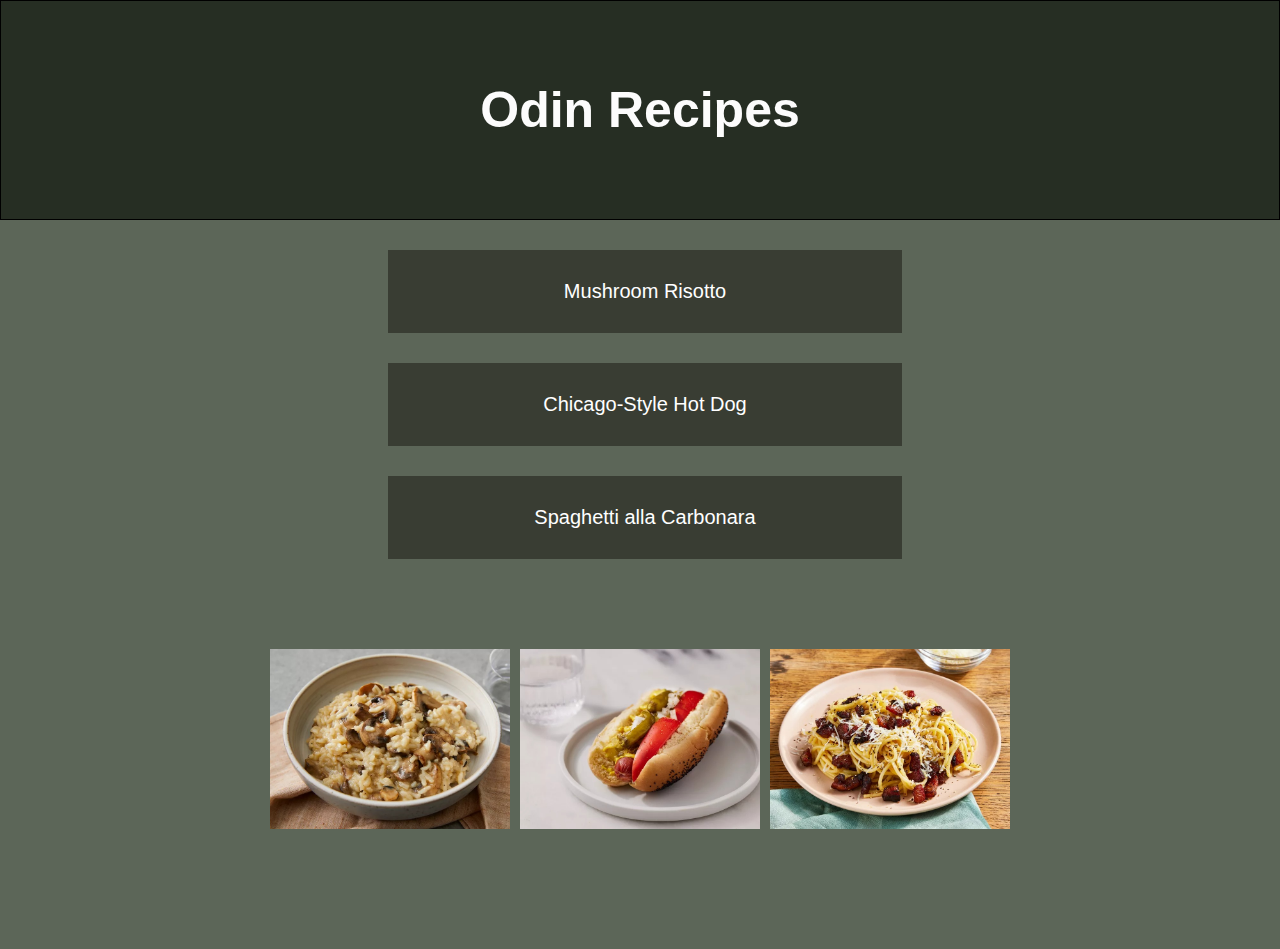
<file: index.html>
<DOCTYPE html>

<html lang="en">

<head>

      <meta charset="utf-8">
      <title>Recipes</title>
      <link rel="stylesheet" href="styles.css"

</head>


<body>

      <h1 class="main-title">Odin Recipes</h1>

      <div class="list-container">
            <ol class="main-list">
                  <li class="list"><a href="recipes/risotto.html">Mushroom Risotto</a></li>
                  <li class="list"><a href="recipes/hotdog.html">Chicago-Style Hot Dog</a></li>
                  <li class="list"><a href="recipes/carbonara.html">Spaghetti alla Carbonara</a>
                  </li>
            </ol>
      </div>

      <div class="gallery">

            <img src="images/risotto.jpg" alt="">
            <img src="images/hotdog.jpg" alt="">
            <img src="images/carbonara.jpg" alt="">


      </div>


</body>



</html>
</file>
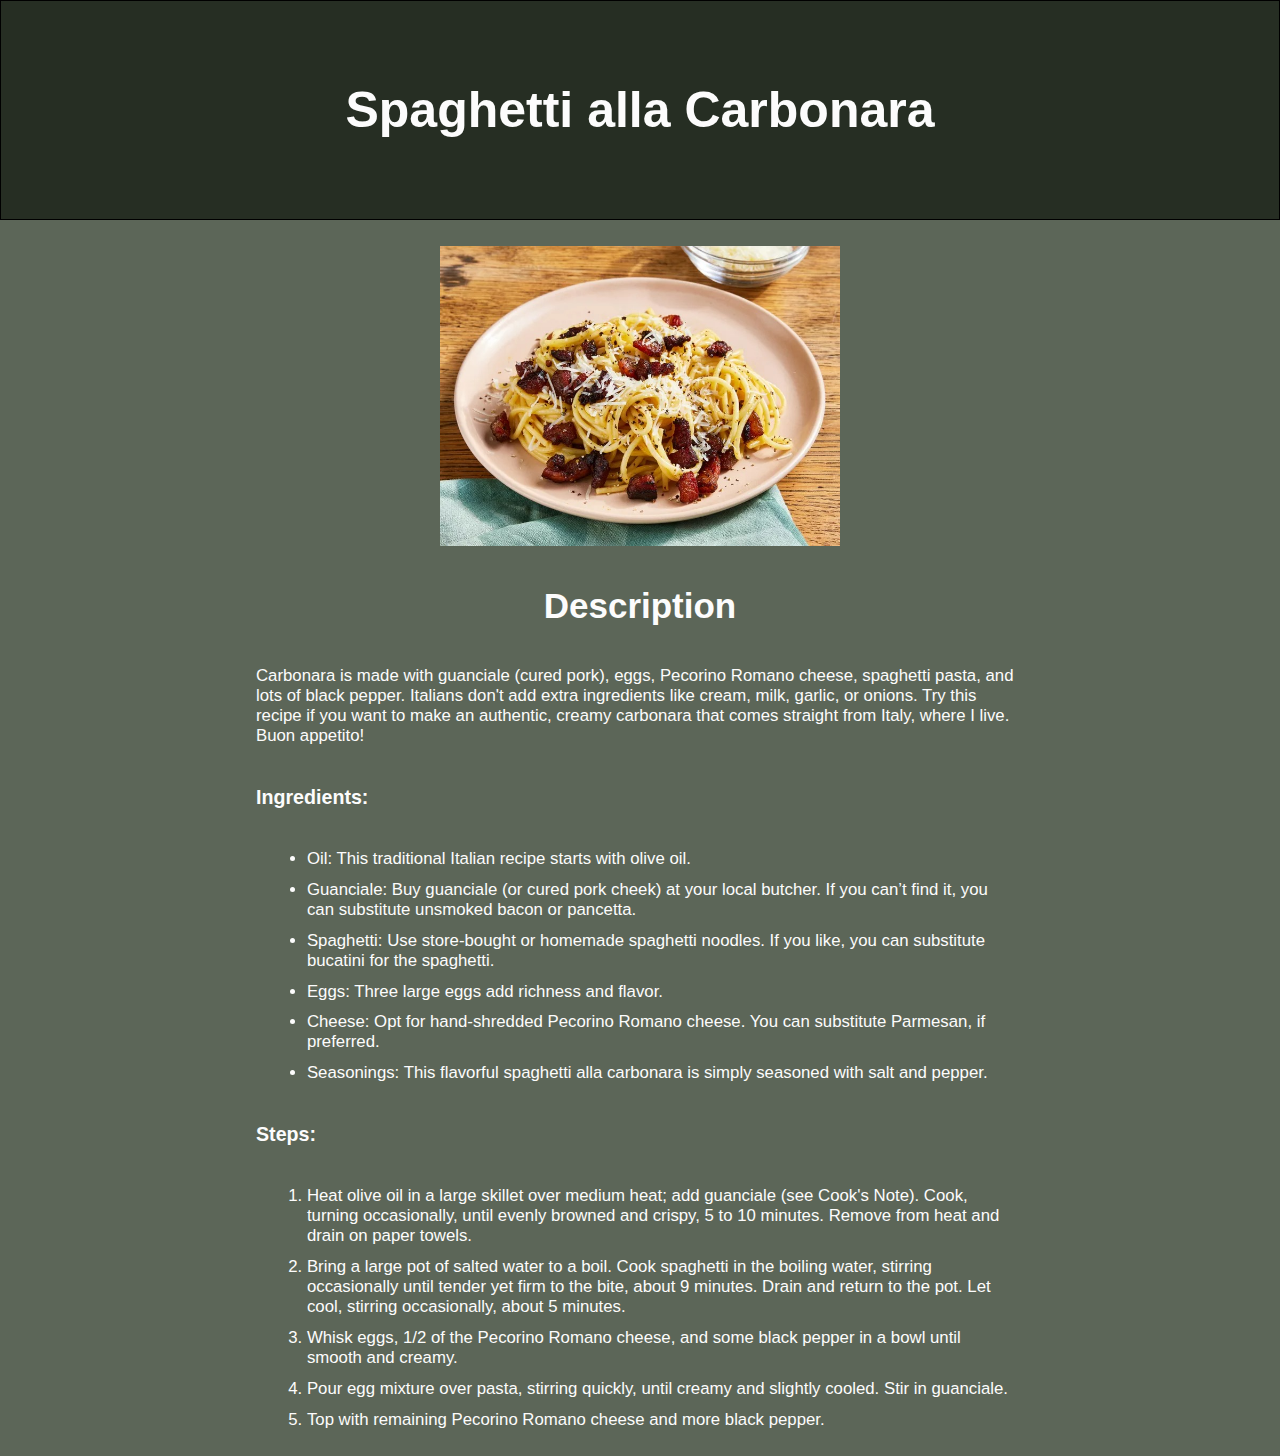
<file: recipes/carbonara.html>
<!DOCTYPE html>
<html lang="en">
<head>
      <meta charset="UTF-8">
      <meta http-equiv="X-UA-Compatible" content="IE=edge">
      <meta name="viewport" content="width=device-width, initial-scale=1.0">
      <title>Spaghetti alla Carbonara
      </title>
      <link rel="stylesheet" href="../styles.css">
</head>
<body>
      <h1 class="recipe-title">Spaghetti alla Carbonara</h1>
      <div class="recipe-container">
            <img class="img" src="../images/carbonara.jpg" alt="Spaghetti alla Carbonara
            " width="550">

            <h2>Description</h2>
            <p>Carbonara is made with guanciale (cured pork), eggs, Pecorino Romano cheese, spaghetti pasta, and lots of black pepper. Italians don't add extra ingredients like cream, milk, garlic, or onions. Try this recipe if you want to make an authentic, creamy carbonara that comes straight from Italy, where I live. Buon appetito!</p>

            <h3>Ingredients:</h3>
            <ul>
                  <li>Oil: This traditional Italian recipe starts with olive oil.  </li>
                  <li>Guanciale: Buy guanciale (or cured pork cheek) at your local butcher. If you can’t find it, you can substitute unsmoked bacon or pancetta.</li>
                  <li>Spaghetti: Use store-bought or homemade spaghetti noodles. If you like, you can substitute bucatini for the spaghetti.</li>
                  <li>Eggs: Three large eggs add richness and flavor. </li>
                  <li>Cheese: Opt for hand-shredded Pecorino Romano cheese. You can substitute Parmesan, if preferred.</li>
                  <li>Seasonings: This flavorful spaghetti alla carbonara is simply seasoned with salt and pepper. </li>
            </ul>


            <h3>Steps:</h3>
            <ol>
                  <li>Heat olive oil in a large skillet over medium heat; add guanciale (see Cook's Note). Cook, turning occasionally, until evenly browned and crispy, 5 to 10 minutes. Remove from heat and drain on paper towels.</li>
                  <li>Bring a large pot of salted water to a boil. Cook spaghetti in the boiling water, stirring occasionally until tender yet firm to the bite, about 9 minutes. Drain and return to the pot. Let cool, stirring occasionally, about 5 minutes.</li>
                  <li>Whisk eggs, 1/2 of the Pecorino Romano cheese, and some black pepper in a bowl until smooth and creamy.</li>
                  <li>Pour egg mixture over pasta, stirring quickly, until creamy and slightly cooled. Stir in guanciale.</li>
                  <li>Top with remaining Pecorino Romano cheese and more black pepper.</li>
            </ol>
      </div>
      
</body>
</html>
</file>
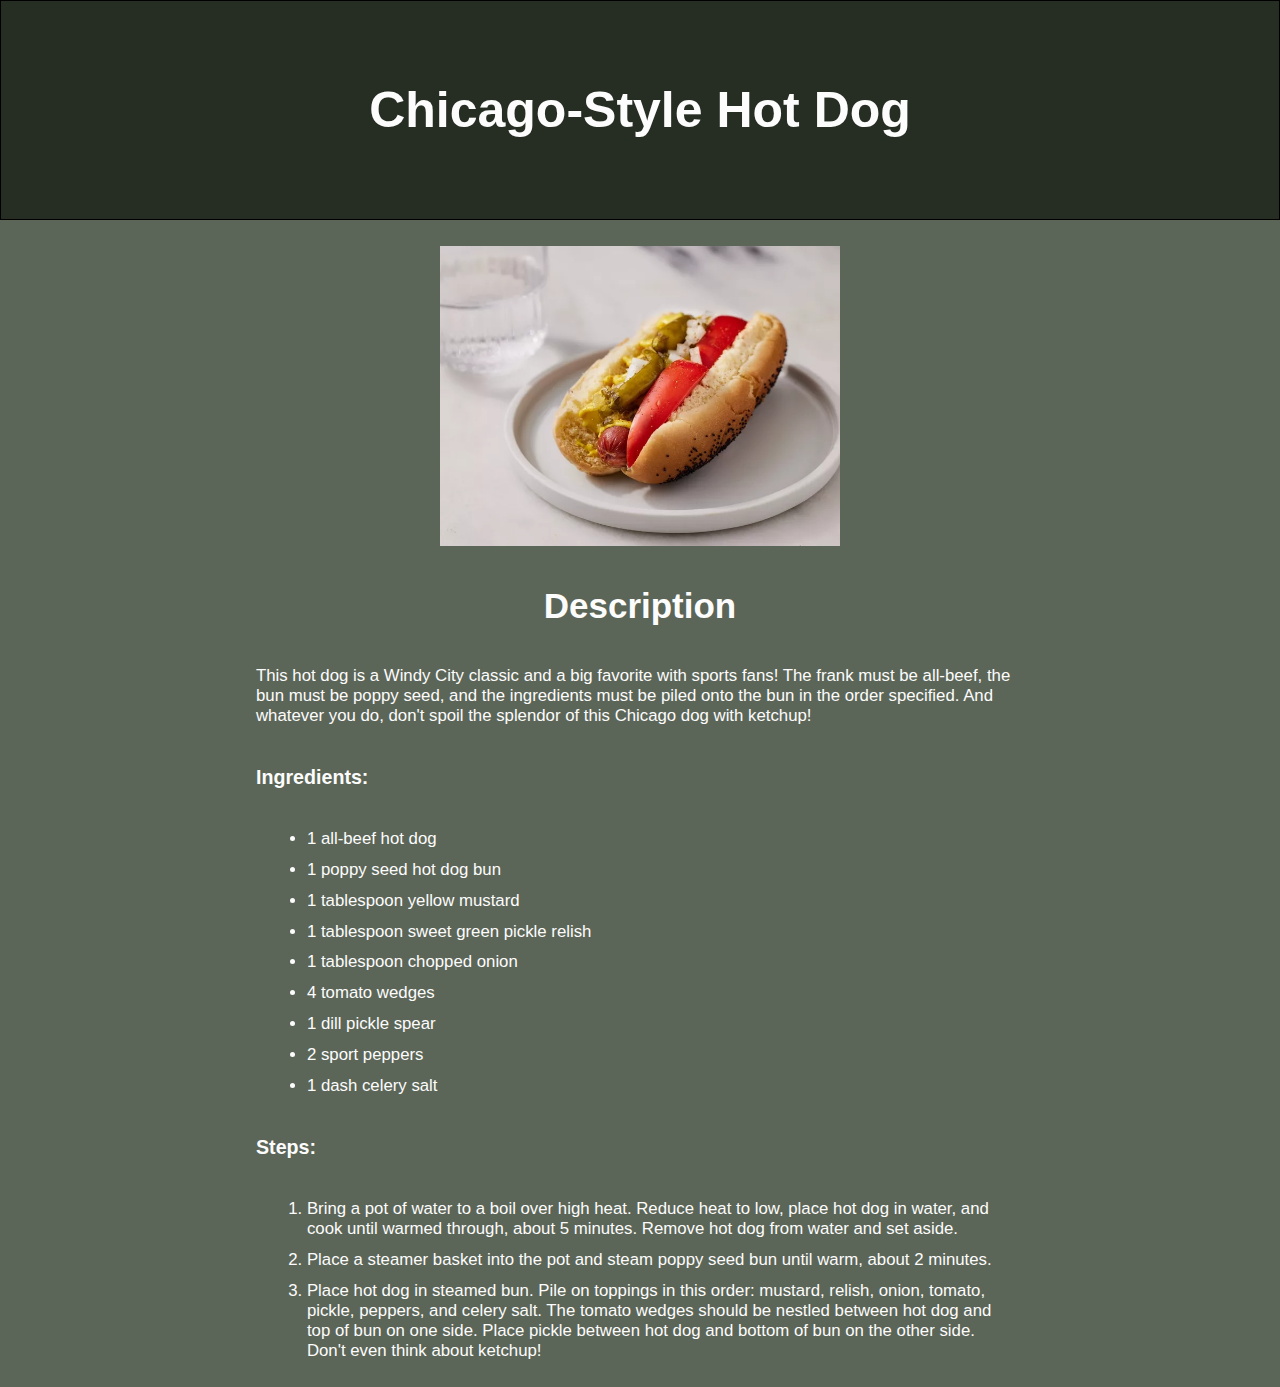
<file: recipes/hotdog.html>
<!DOCTYPE html>
<html lang="en">
<head>
      <meta charset="UTF-8">
      <meta http-equiv="X-UA-Compatible" content="IE=edge">
      <meta name="viewport" content="width=device-width, initial-scale=1.0">
      <title>Chicago-Style Hot Dog</title>
      <link rel="stylesheet" href="../styles.css">
</head>
<body>
      <h1 class="recipe-title">Chicago-Style Hot Dog</h1>
      <div class="recipe-container">
            <img class="img" src="../images/hotdog.jpg" alt="Chicago-Style Hot Dog" width="550">

            <h2>Description</h2>
            <p>This hot dog is a Windy City classic and a big favorite with sports fans! The frank must be all-beef, the bun must be poppy seed, and the ingredients must be piled onto the bun in the order specified. And whatever you do, don't spoil the splendor of this Chicago dog with ketchup!</p>

            <h3>Ingredients:</h3>
            <ul>
                  <li>1 all-beef hot dog</li>
                  <li>1 poppy seed hot dog bun</li>
                  <li>1 tablespoon yellow mustard</li>
                  <li>1 tablespoon sweet green pickle relish</li>
                  <li>1 tablespoon chopped onion</li>
                  <li>4 tomato wedges</li>
                  <li>1 dill pickle spear</li>
                  <li>2 sport peppers</li>
                  <li>1 dash celery salt</li>
            </ul>

            <h3>Steps:</h3>
            <ol>
                  <li>Bring a pot of water to a boil over high heat. Reduce heat to low, place hot dog in water, and cook until warmed through, about 5 minutes. Remove hot dog from water and set aside.</li>
                  <li>Place a steamer basket into the pot and steam poppy seed bun until warm, about 2 minutes.</li>
                  <li>Place hot dog in steamed bun. Pile on toppings in this order: mustard, relish, onion, tomato, pickle, peppers, and celery salt. The tomato wedges should be nestled between hot dog and top of bun on one side. Place pickle between hot dog and bottom of bun on the other side. Don't even think about ketchup!</li>
            </ol>
      </div>

      
      
</body>
</html>
</file>
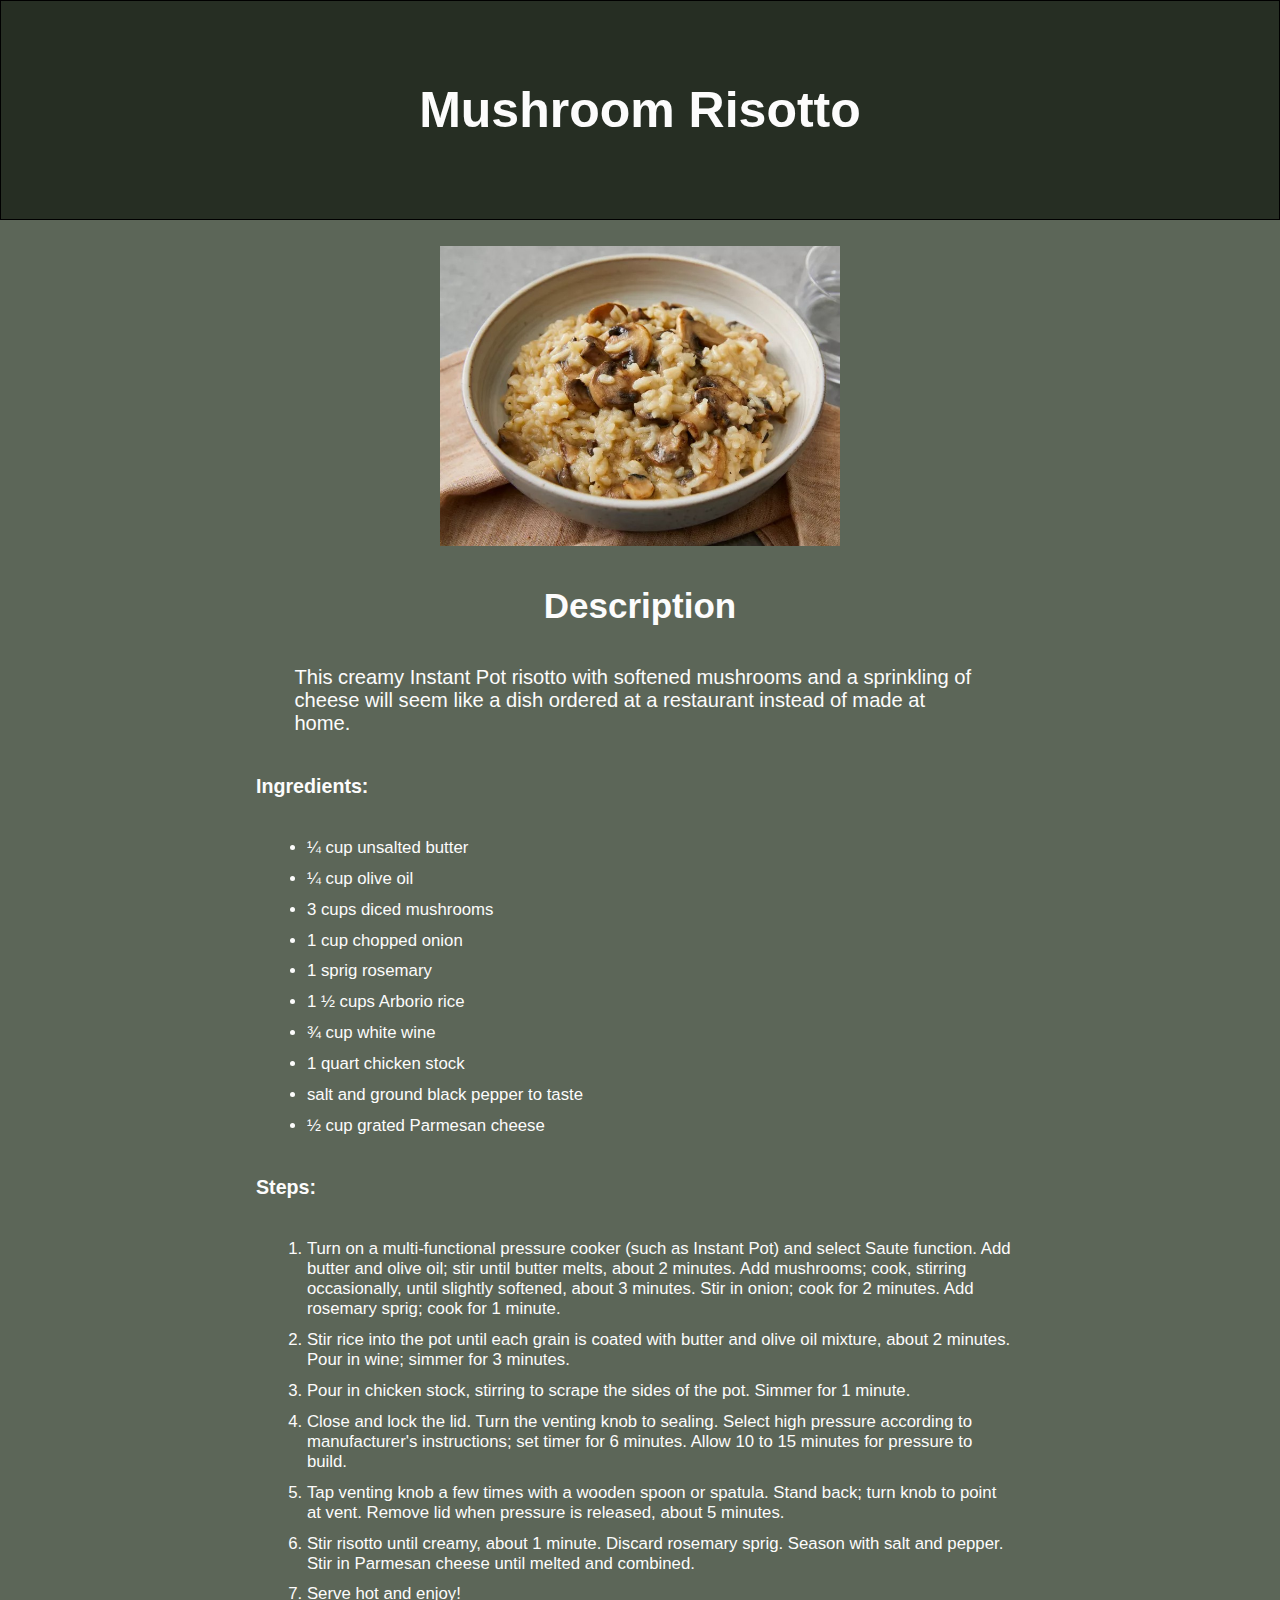
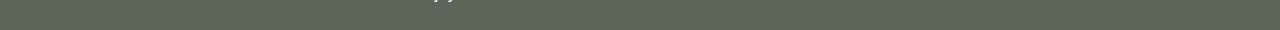
<file: recipes/risotto.html>
<!DOCTYPE html>
<html lang="en">
<head>
      <meta charset="UTF-8">
      <meta http-equiv="X-UA-Compatible" content="IE=edge">
      <meta name="viewport" content="width=device-width, initial-scale=1.0">
      <title>Risotto</title>
      <link rel="stylesheet" href="../styles.css">
</head>
<body>

      <h1 class="recipe-title">Mushroom Risotto</h1>

      <div class="recipe-container">

            <img class="img" src="../images/risotto.jpg" alt="Mushroom risotto in bowl" width="550">
            
            <h2>Description</h2>
            <p class="description">This creamy Instant Pot risotto with softened mushrooms and a sprinkling of cheese will seem like a dish ordered at a restaurant instead of made at home.</p>

            <h3>Ingredients:</h3>
            <ul>
                  <li>¼ cup unsalted butter</li>
                  <li>¼ cup olive oil</li>
                  <li>3 cups diced mushrooms</li>
                  <li>1 cup chopped onion</li>
                  <li>1 sprig rosemary</li>
                  <li>1 ½ cups Arborio rice</li>
                  <li>¾ cup white wine</li>
                  <li>1 quart chicken stock</li>
                  <li>salt and ground black pepper to taste</li>
                  <li>½ cup grated Parmesan cheese</li>
            </ul>

            <h3>Steps:</h3>
            <ol>
                  <li>Turn on a multi-functional pressure cooker (such as Instant Pot) and select Saute function. Add butter and olive oil; stir until butter melts, about 2 minutes. Add mushrooms; cook, stirring occasionally, until slightly softened, about 3 minutes. Stir in onion; cook for 2 minutes. Add rosemary sprig; cook for 1 minute.</li>
                  <li>Stir rice into the pot until each grain is coated with butter and olive oil mixture, about 2 minutes. Pour in wine; simmer for 3 minutes.</li>
                  <li>Pour in chicken stock, stirring to scrape the sides of the pot. Simmer for 1 minute.</li>
                  <li>Close and lock the lid. Turn the venting knob to sealing. Select high pressure according to manufacturer's instructions; set timer for 6 minutes. Allow 10 to 15 minutes for pressure to build.</li>
                  <li>Tap venting knob a few times with a wooden spoon or spatula. Stand back; turn knob to point at vent. Remove lid when pressure is released, about 5 minutes.</li>
                  <li>Stir risotto until creamy, about 1 minute. Discard rosemary sprig. Season with salt and pepper. Stir in Parmesan cheese until melted and combined.</li>
                  <li>Serve hot and enjoy!</li>
            </ol>
      </div>


      
</body>
</html>
</file>
<file: styles.css>
* {
      background-color: rgb(92, 102, 88);
      font-family: sans-serif;
      color:rgb(252, 252, 252);
      margin: 0px;
}

.main-title {
      font-size: 50px;
      width: auto;
      margin: 0px;
      padding: 80px 0;
      background-color: rgb(38, 46, 35);
      border: 1px solid black;
}

.list-container {
      margin: 10px auto;
      width: 600px;
      text-align: center;
}

.main-list {
      list-style: none;
}

.main-list a {
      background-color: rgb(57, 61, 51);
      width: auto;
      margin: 30px;
      margin-left: 0px;
      color: rgb(255, 255, 255);
      padding: 30px 40px;
      font-size: 20px;
      text-decoration: none;
      display: block;
}

.main-list a:hover, a:active {
      background-color: rgb(176, 209, 183);
      color: black;
      transition-duration: 500ms;
    }

h1, h2 {
      text-align: center;
}
h2 {
      margin: 40px 0px;
      font-size: 35px;
}
h3 {
      margin: 40px 0px;
}

img {
      display: block;
      margin-left: auto;
      margin-right: auto;
      width: 400px;
}

.recipe-title {
      font-size: 50px;
      width: auto;
      margin: 0px;
      padding: 80px 0;
      background-color: rgb(38, 46, 35);
      border: 1px solid black;
}

.recipe-container {
      margin: 2% 20%;
      font-size: 1.05em;
}

li {
      margin: 1.5%;
}

.description {
      margin: 5%;
      font-size: 1.2em;
}

.gallery {
      display: flex;
      justify-content: center;
      margin: 70px auto 100px;
}

.gallery img {
      width: 15em;
      margin: 20px 5px;
}
</file>
